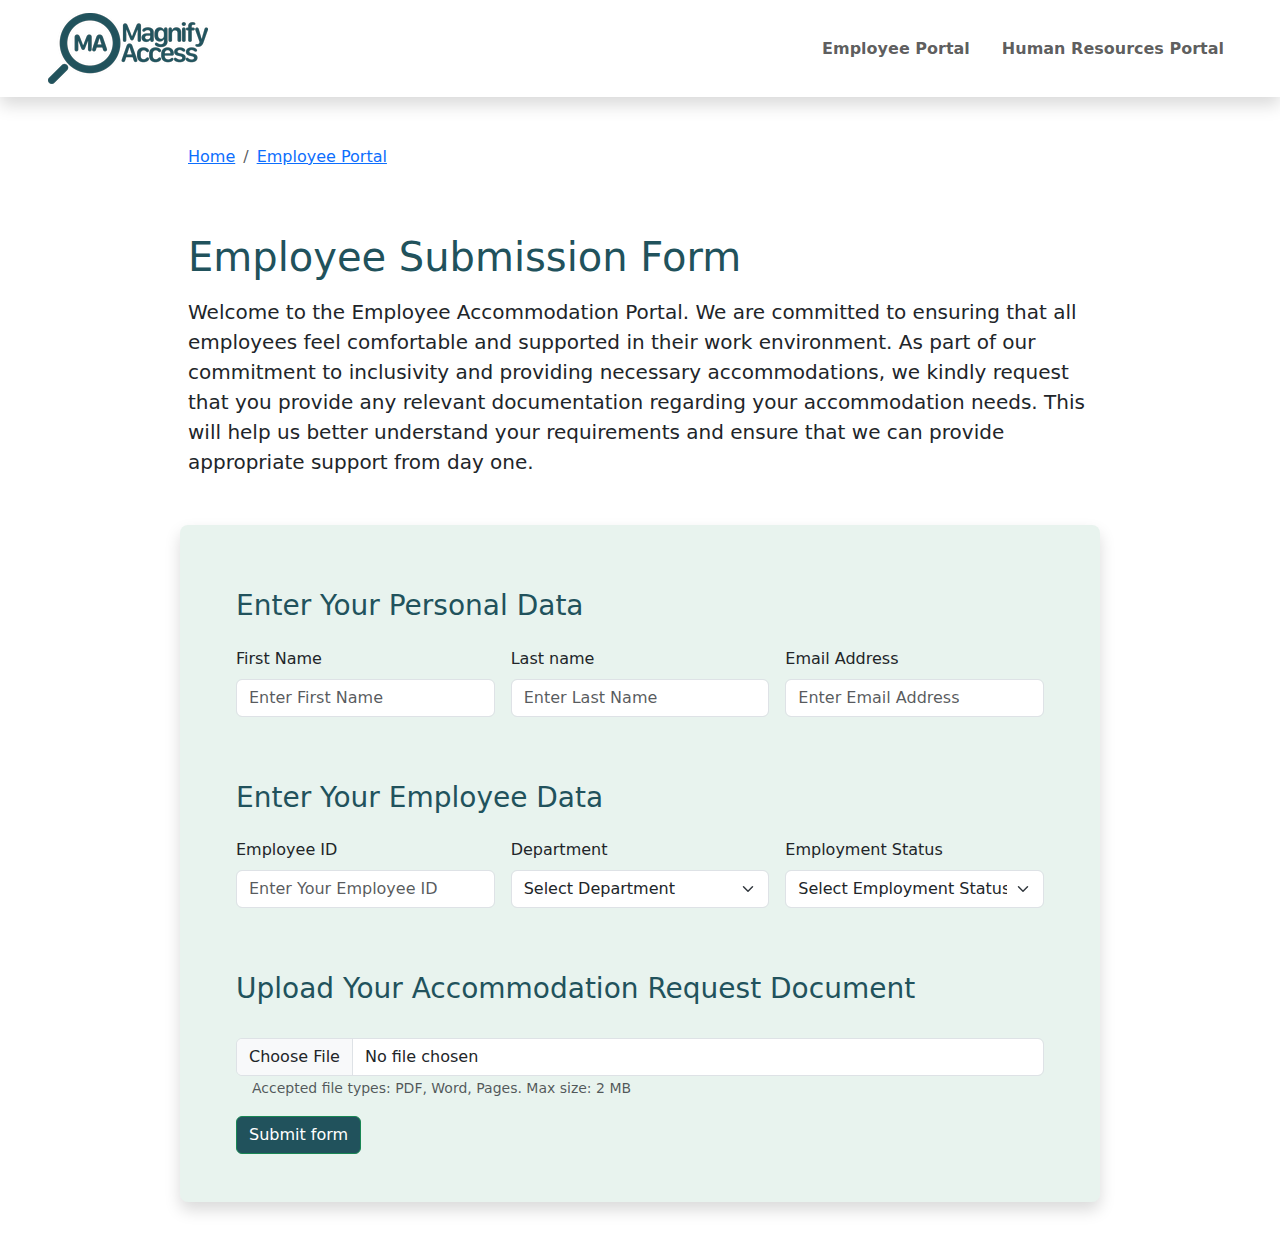
<file: index.html>
<!DOCTYPE html>
<html lang="en">
  <head>
    <meta charset="UTF-8" />
    <meta name="viewport" content="width=device-width, initial-scale=1.0" />
    <title>MagnifyAccess</title>
    <!-- Link to CSS -->
    <link rel="stylesheet" href="style.css" />
    <!-- Latest compiled and minified CSS -->
    <link
      href="https://cdn.jsdelivr.net/npm/bootstrap@5.3.0/dist/css/bootstrap.min.css"
      rel="stylesheet"
    />
  </head>

  <body>
    <!-- Navbar -->
    <nav class="navbar navbar-expand-sm bg-white navbar-light shadow">
      <div class="container-fluid px-5">
        <!-- Logo -->
        <a class="navbar-brand" href="index.html"><img src="logo.png" /></a>

        <!-- Nav Toggler -->
        <button
          class="navbar-toggler"
          type="button"
          data-bs-toggle="collapse"
          data-bs-target="#collapsibleNavbar"
        >
          <span class="navbar-toggler-icon"></span>
        </button>
        <div class="collapse navbar-collapse" id="collapsibleNavbar">
          <!-- Menu Links -->
          <ul class="navbar-nav ms-auto">
            <li class="nav-item px-md-3">
              <a class="nav-link" href="index.html">Employee Portal</a>
            </li>
            <li class="nav-item">
              <a class="nav-link" href="hr.html">Human Resources Portal</a>
            </li>
          </ul>
        </div>
      </div>
    </nav>
    <!-- Navbar -->

    <!-- Employee Submission Form -->
    <div class="containerForm p-5 mx-auto">
      <!-- Breadcrumb Nav -->
      <nav aria-label="breadcrumb">
        <ol class="breadcrumb pb-5">
          <li class="breadcrumb-item">
            <a href="index.html">Home</a>
          </li>
          <li class="breadcrumb-item">
            <a href="index.html">Employee Portal</a>
          </li>
        </ol>
      </nav>

      <!-- Welcome Message -->
      <h1 class="pb-2">Employee Submission Form</h1>
      <p class="lead pb-5">
        Welcome to the Employee Accommodation Portal. We are committed to
        ensuring that all employees feel comfortable and supported in their work
        environment. As part of our commitment to inclusivity and providing
        necessary accommodations, we kindly request that you provide any
        relevant documentation regarding your accommodation needs. This will
        help us better understand your requirements and ensure that we can
        provide appropriate support from day one.
      </p>

      <!-- Submission Form Start -->
      <form
        class="row g-3 p-5 bg-success bg-opacity-10 rounded-3 shadow"
        action="save.php"
        method="post"
        enctype="multipart/form-data"
      >
        <!-- Employee Info -->
        <h3>Enter Your Personal Data</h3>
        <div class="col-md-4">
          <label for="empFName" class="form-label">First Name</label>
          <input
            type="text"
            class="form-control"
            id="empFName"
            name="empFName"
            placeholder="Enter First Name"
            required
          />
        </div>

        <div class="col-md-4">
          <label for="empLName" class="form-label">Last name</label>
          <input
            type="text"
            class="form-control"
            id="empLName"
            name="empLName"
            placeholder="Enter Last Name"
            required
          />
        </div>

        <div class="col-md-4">
          <label for="email" class="form-label">Email Address</label>
          <input
            type="email"
            class="form-control"
            id="email"
            name="email"
            placeholder="Enter Email Address"
            required
          />
        </div>

        <!-- Employee Status -->
        <h3 class="pt-5">Enter Your Employee Data</h3>

        <div class="col-md-4">
          <label for="emplNumber" class="form-label">Employee ID</label>
          <input
            type="text"
            class="form-control"
            id="emplNumber"
            name="emplNumber"
            placeholder="Enter Your Employee ID"
            required
          />
        </div>

        <div class="col-md-4">
          <label for="department" class="form-label">Department</label>
          <select
            class="form-select form-control"
            id="department"
            name="department"
            required
          >
            <option value="">Select Department</option>
            <option value="frontend">Frontend Development</option>
            <option value="backend">Backend Development</option>
            <option value="fullstack">Fullstack Development</option>
            <option value="uiux">UI/UX Design</option>
            <option value="qa">Quality Assurance</option>
            <option value="project">Project Management</option>
            <option value="devops">DevOps</option>
            <option value="data">Data Analysis</option>
          </select>
        </div>

        <div class="col-md-4">
          <label for="employmentStatus" class="form-label"
            >Employment Status</label
          >
          <select
            class="form-select form-control"
            id="employmentStatus"
            name="employmentStatus"
            required
          >
            <option value="">Select Employment Status</option>
            <option value="full-time">Full-time</option>
            <option value="part-time">Part-time</option>
            <option value="seasonal">Seasonal</option>
            <option value="contract">Contract</option>
          </select>
        </div>

        <!-- Accomodation File -->
        <div class="col-md-12">
          <h3 class="pt-5">Upload Your Accommodation Request Document</h3>
          <label for="accommodationFile" class="form-label"></label>
          <input
            type="file"
            class="form-control"
            id="accommodationFile"
            name="accommodationFile"
            accept=".pdf, .doc, .docx, .pages"
            required
          />
          <small class="form-text text-muted ms-3"
            >Accepted file types: PDF, Word, Pages. Max size: 2 MB</small
          >
        </div>

        <div class="col-12">
          <button class="btn btn-success" type="submit">Submit form</button>
        </div>
      </form>
    </div>
    <!-- Link to JavaScript -->
    <script src="script.js"></script>
    <!-- Latest compiled JavaScript -->
    <script src="https://cdn.jsdelivr.net/npm/bootstrap@5.3.0/dist/js/bootstrap.bundle.min.js"></script>
  </body>
</html>
</file>
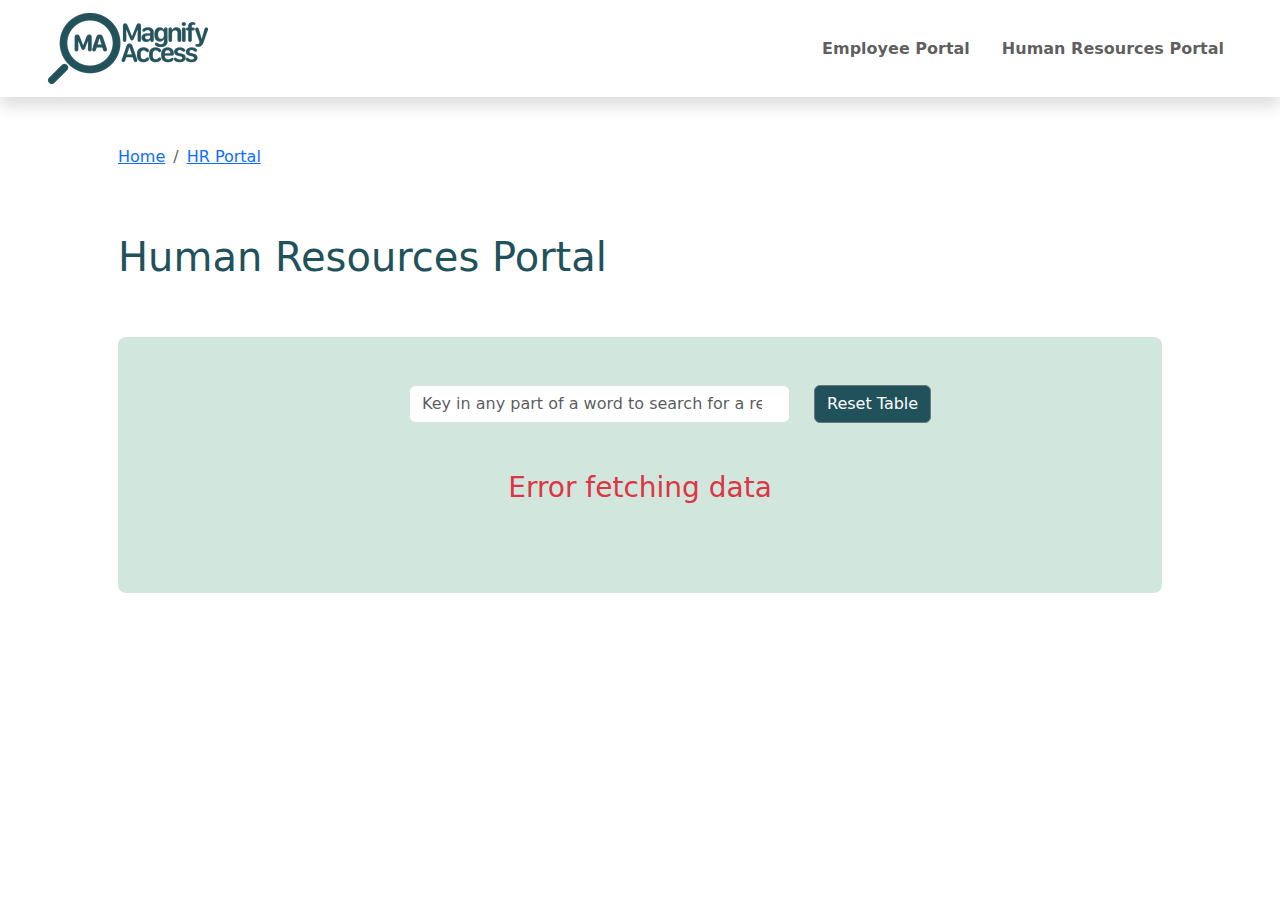
<file: hr.html>
<!DOCTYPE html>
<html lang="en">
  <head>
    <meta charset="UTF-8" />
    <meta name="viewport" content="width=device-width, initial-scale=1.0" />
    <title>HR Portal</title>
    <!-- Link to CSS -->
    <link rel="stylesheet" href="style.css" />
    <!-- Latest compiled and minified CSS -->
    <link
      href="https://cdn.jsdelivr.net/npm/bootstrap@5.3.0/dist/css/bootstrap.min.css"
      rel="stylesheet"
    />
  </head>

  <body>
    <!-- Navbar -->
    <nav class="navbar navbar-expand-sm bg-white navbar-light shadow">
      <div class="container-fluid px-5">
        <!-- Logo -->
        <a class="navbar-brand" href="index.html"><img src="logo.png" /></a>

        <!-- Nav Toggler -->
        <button
          class="navbar-toggler"
          type="button"
          data-bs-toggle="collapse"
          data-bs-target="#collapsibleNavbar"
        >
          <span class="navbar-toggler-icon"></span>
        </button>
        <div class="collapse navbar-collapse" id="collapsibleNavbar">
          <!-- Menu Links -->
          <ul class="navbar-nav ms-auto">
            <li class="nav-item px-md-3">
              <a class="nav-link" href="index.html">Employee Portal</a>
            </li>
            <li class="nav-item">
              <a class="nav-link" href="hr.html">Human Resources Portal</a>
            </li>
          </ul>
        </div>
      </div>
    </nav>
    <!-- Navbar -->

    <!-- Hr Portal Start -->
    <div class="container p-5">
      <!-- Breadcrumb Nav -->
      <nav aria-label="breadcrumb">
        <ol class="breadcrumb pb-5">
          <li class="breadcrumb-item">
            <a href="c:/xampp/htdocs/MagnifyAccess/index.html">Home</a>
          </li>
          <li class="breadcrumb-item">
            <a href="c:/xampp/htdocs/MagnifyAccess/hr.html">HR Portal</a>
          </li>
        </ol>
      </nav>

      <!-- Welcome Message -->
      <h1 class="pb-5">Human Resources Portal</h1>

      <!-- Database Search Bar -->
      <div class="container p-5 bg-success-subtle rounded-3">
        <div class="row pb-5">
          <div class="offset-md-3 col-md-5">
            <input
              type="search"
              class="form-control"
              id="search"
              placeholder="Key in any part of a word to search for a record..."
              onkeyup="filterTable()"
            />
          </div>
          <div class="col-md-4 mx-auto">
            <button class="btn btn-secondary" onclick="resetTable()">
              Reset Table
            </button>
          </div>
        </div>

        <h3 id="error" class="text-center pb-3"></h3>
        <div class="row">
          <div class="col-md-11 table-responsive mx-auto">
            <table id="mytable" class="table table-hover"></table>
          </div>
        </div>
      </div>
    </div>

    <!-- Link to JavaScript -->
    <script src="script.js"></script>
    <!-- Latest compiled JavaScript -->
    <script src="https://cdn.jsdelivr.net/npm/bootstrap@5.3.0/dist/js/bootstrap.bundle.min.js"></script>
    <!-- Fetch data and populate the table -->
    <script>
      function fetchData() {
        fetch("server_script.php")
          .then((response) => response.json())
          .then((data) => {
            // Once data is fetched, populate the table dynamically
            var table = document.getElementById("mytable");
            table.innerHTML = `
              <tr class="bg-success text-white fw-bold">
                <td>ID</td>
                
                <td>First Name</td>
                <td>Last Name</td>
                <td>Email</td>
                <td>Department</td>
                <td>Status</td>
              </tr>
            `;

            if (data.length === 0) {
              document.getElementById("error").innerHTML =
                "<span class='text-danger'>Employee Data Not Found</span>";
            } else {
              document.getElementById("error").innerHTML = "";
              data.forEach((item) => {
                table.innerHTML += `
                  <tr>
                    <td>${item.id}</td>
                    <td>${item.empFName}</td>
                    <td>${item.empLName}</td>
                    <td>${item.email}</td>
                    <td>${item.department}</td>
                    <td>${item.employmentStatus}</td>
                    
                  </tr>
                `;
              });
            }
          })
          .catch((error) => {
            console.error("Error fetching data:", error);
            document.getElementById("error").innerHTML =
              "<span class='text-danger'>Error fetching data</span>";
          });
      }

      // Call the fetchData function to retrieve and populate data initially
      fetchData();
    </script>
  </body>
</html>
</file>
<file: style.css>
body {
  background-color: cornsilk;
}

h1,
h2,
h3 {
  color: #21525c !important;
}

.nav-item {
  color: #21525c;
  font-weight: bold;
}

.nav-item:hover {
  text-decoration: underline;
}

.form-control:focus {
  box-shadow: 0 0 0 0.2rem rgba(40, 167, 69, 0.25) !important;
  border: none;
}

.btn {
  background-color: #21525c !important;
}

.btn:hover {
  background-color: #2c6c79 !important;
}

th,
td {
  text-align: left;
  padding: 8px;
}

.table-responsive {
  overflow: auto;
  max-height: 500px;
}

.containerForm {
  max-width: 1000px;
}
</file>
